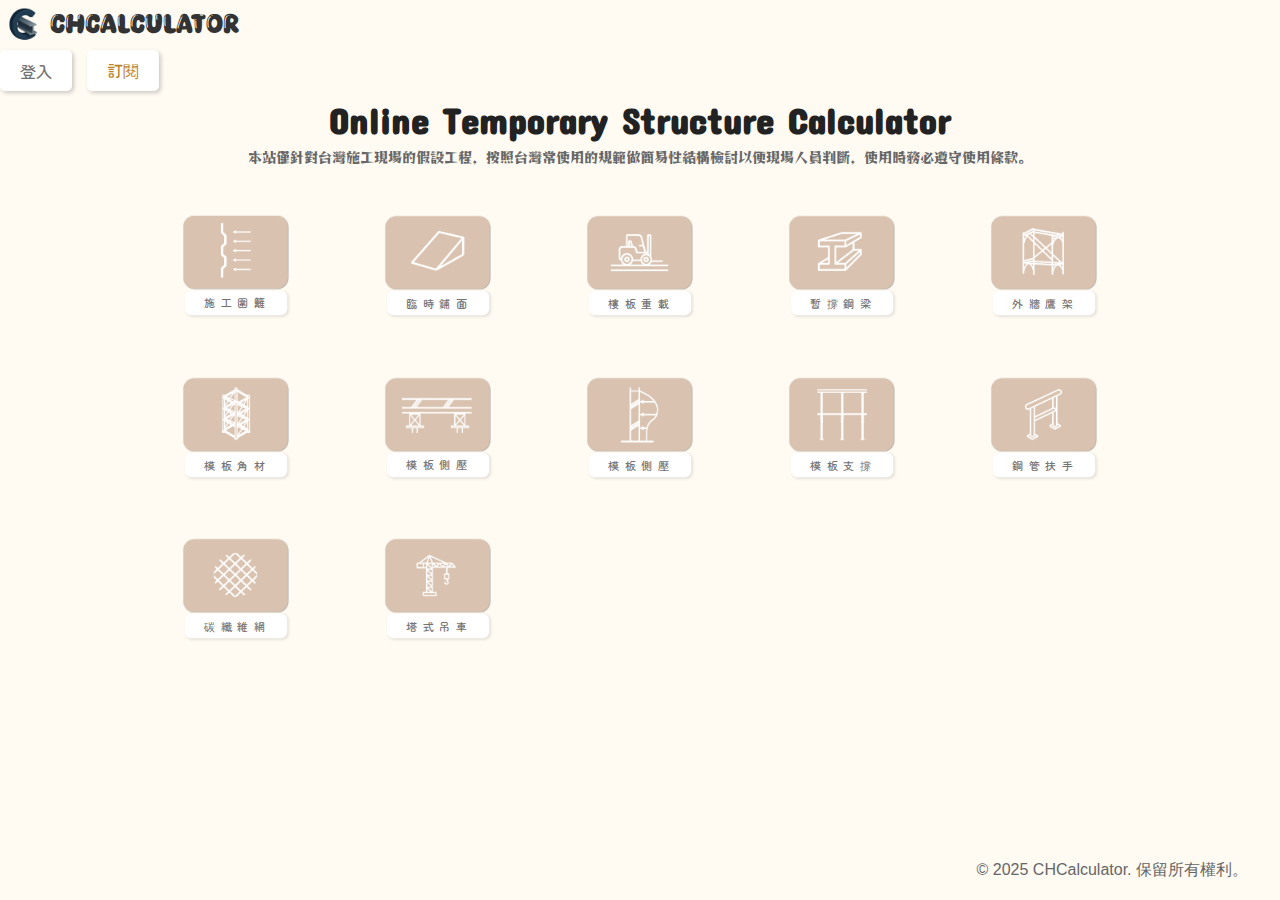
<file: index.html>
<!DOCTYPE html>
<html lang="zh-Hant">
<head>
    <meta charset="UTF-8">
    <meta name="viewport" content="width=device-width, initial-scale=1.0">
    <title>假設結構計算器 | CHCalculator</title>
    <link rel="stylesheet" href="styles.css">
</head>
<body>
    <header>
        <div class="logo">
            <img src="images/logo.png" alt="CHCalculator">
            <span>CHCalculator</span>
        </div>
        <div class="auth-buttons">
            <button class="login-btn">登入</button>
            <button class="subscribe-btn">訂閱</button>
        </div>
    </header>
    
    <main>
        <div class="calculator-container">
            <div class="calculator-header">
                <h1>Online Temporary Structure Calculator</h1>
                <p>本站僅針對台灣施工現場的假設工程，按照台灣常使用的規範做簡易性結構檢討以便現場人員判斷，使用時務必遵守使用條款。</p>
            </div>
            
            <div class="tools-grid">
                <!-- 第一行工具 -->
                <a href="tools/fence.html" class="tool-card">
                    <div class="tool-icon">
                        <img src="images/01_Fence.png" alt="施工圍籬">
                    </div>
                    <div class="tool-name">施工圍籬</div>
                </a>
                
                <a href="tools/temporary-surface.html" class="tool-card">
                    <div class="tool-icon">
                        <img src="images/02_Temporary Surface.png" alt="臨時鋪面">
                    </div>
                    <div class="tool-name">臨時鋪面</div>
                </a>
                
                <a href="tools/slab-capacity.html" class="tool-card">
                    <div class="tool-icon">
                        <img src="images/03_Slab Capacity.png" alt="樓板重載">
                    </div>
                    <div class="tool-name">樓板重載</div>
                </a>
                
                <a href="tools/temporary-beam.html" class="tool-card">
                    <div class="tool-icon">
                        <img src="images/04_Temporary Beam.png" alt="暫撐鋼梁">
                    </div>
                    <div class="tool-name">暫撐鋼梁</div>
                </a>
                
                <a href="tools/scaffolding.html" class="tool-card">
                    <div class="tool-icon">
                        <img src="images/05_Scaffolding.png" alt="外牆鷹架">
                    </div>
                    <div class="tool-name">外牆鷹架</div>
                </a>
                
                <!-- 第二行工具 -->
                <a href="tools/heavy-duty-scaffolding.html" class="tool-card">
                    <div class="tool-icon">
                        <img src="images/06_Heavy-duty Scaffolding.png" alt="模板角材">
                    </div>
                    <div class="tool-name">模板角材</div>
                </a>
                
                <a href="tools/framework.html" class="tool-card">
                    <div class="tool-icon">
                        <img src="images/07_Framework.png" alt="模板側壓">
                    </div>
                    <div class="tool-name">模板側壓</div>
                </a>
                
                <a href="tools/concrete-lateral-pressure.html" class="tool-card">
                    <div class="tool-icon">
                        <img src="images/08_Concrete Lateral Pressure.png" alt="模板側壓">
                    </div>
                    <div class="tool-name">模板側壓</div>
                </a>
                
                <a href="tools/slab-supports.html" class="tool-card">
                    <div class="tool-icon">
                        <img src="images/09_Slab Supports.png" alt="模板支撐">
                    </div>
                    <div class="tool-name">模板支撐</div>
                </a>
                
                <a href="tools/handrails.html" class="tool-card">
                    <div class="tool-icon">
                        <img src="images/10_Handrails.png" alt="鋼管扶手">
                    </div>
                    <div class="tool-name">鋼管扶手</div>
                </a>
                
                <!-- 第三行工具 -->
                <a href="tools/cfrp.html" class="tool-card">
                    <div class="tool-icon">
                        <img src="images/11_CFRP.png" alt="碳纖維網">
                    </div>
                    <div class="tool-name">碳纖維網</div>
                </a>
                
                <a href="tools/tower-crane.html" class="tool-card">
                    <div class="tool-icon">
                        <img src="images/12_Tower Crane.png" alt="塔式吊車">
                    </div>
                    <div class="tool-name">塔式吊車</div>
                </a>
            </div>
        </div>
    </main>
    
    <footer>
        <p>&copy; 2025 CHCalculator. 保留所有權利。</p>
    </footer>
    
    <script src="scripts.js"></script>
</body>
</html>
</file>
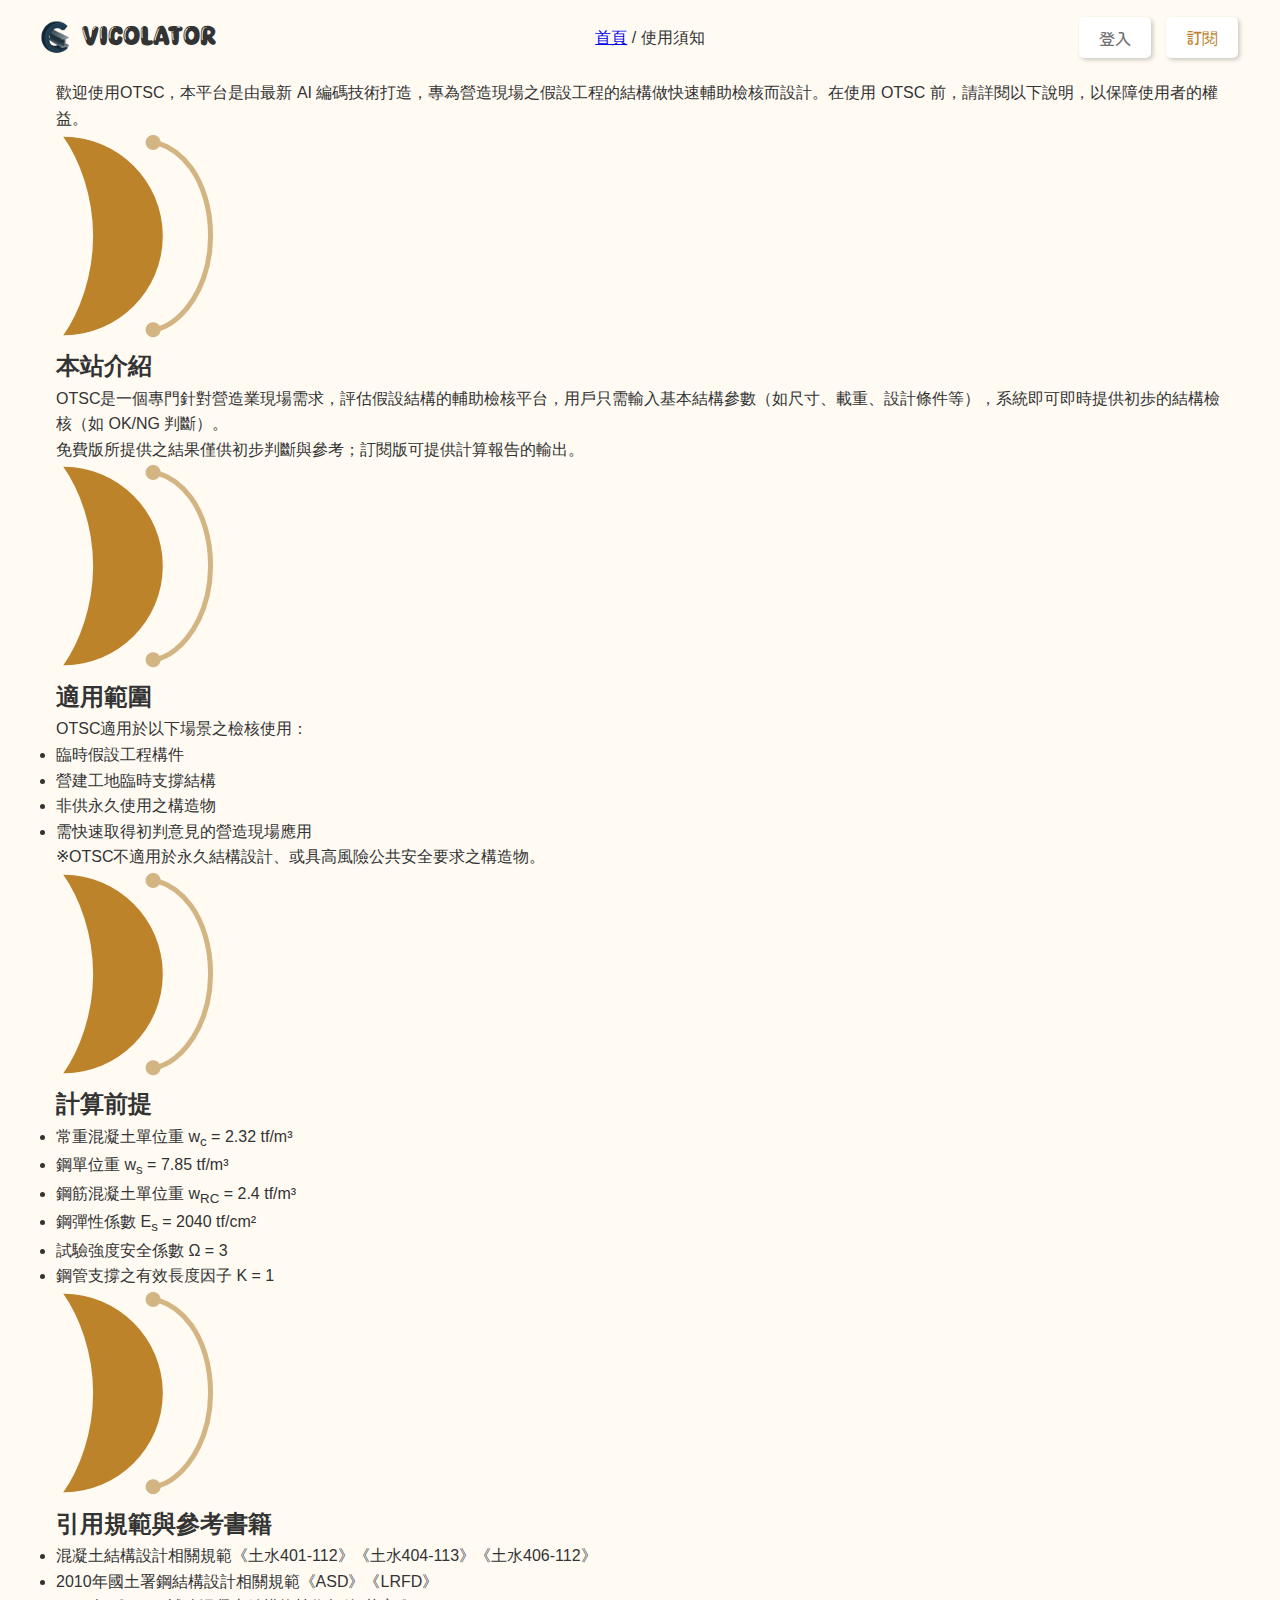
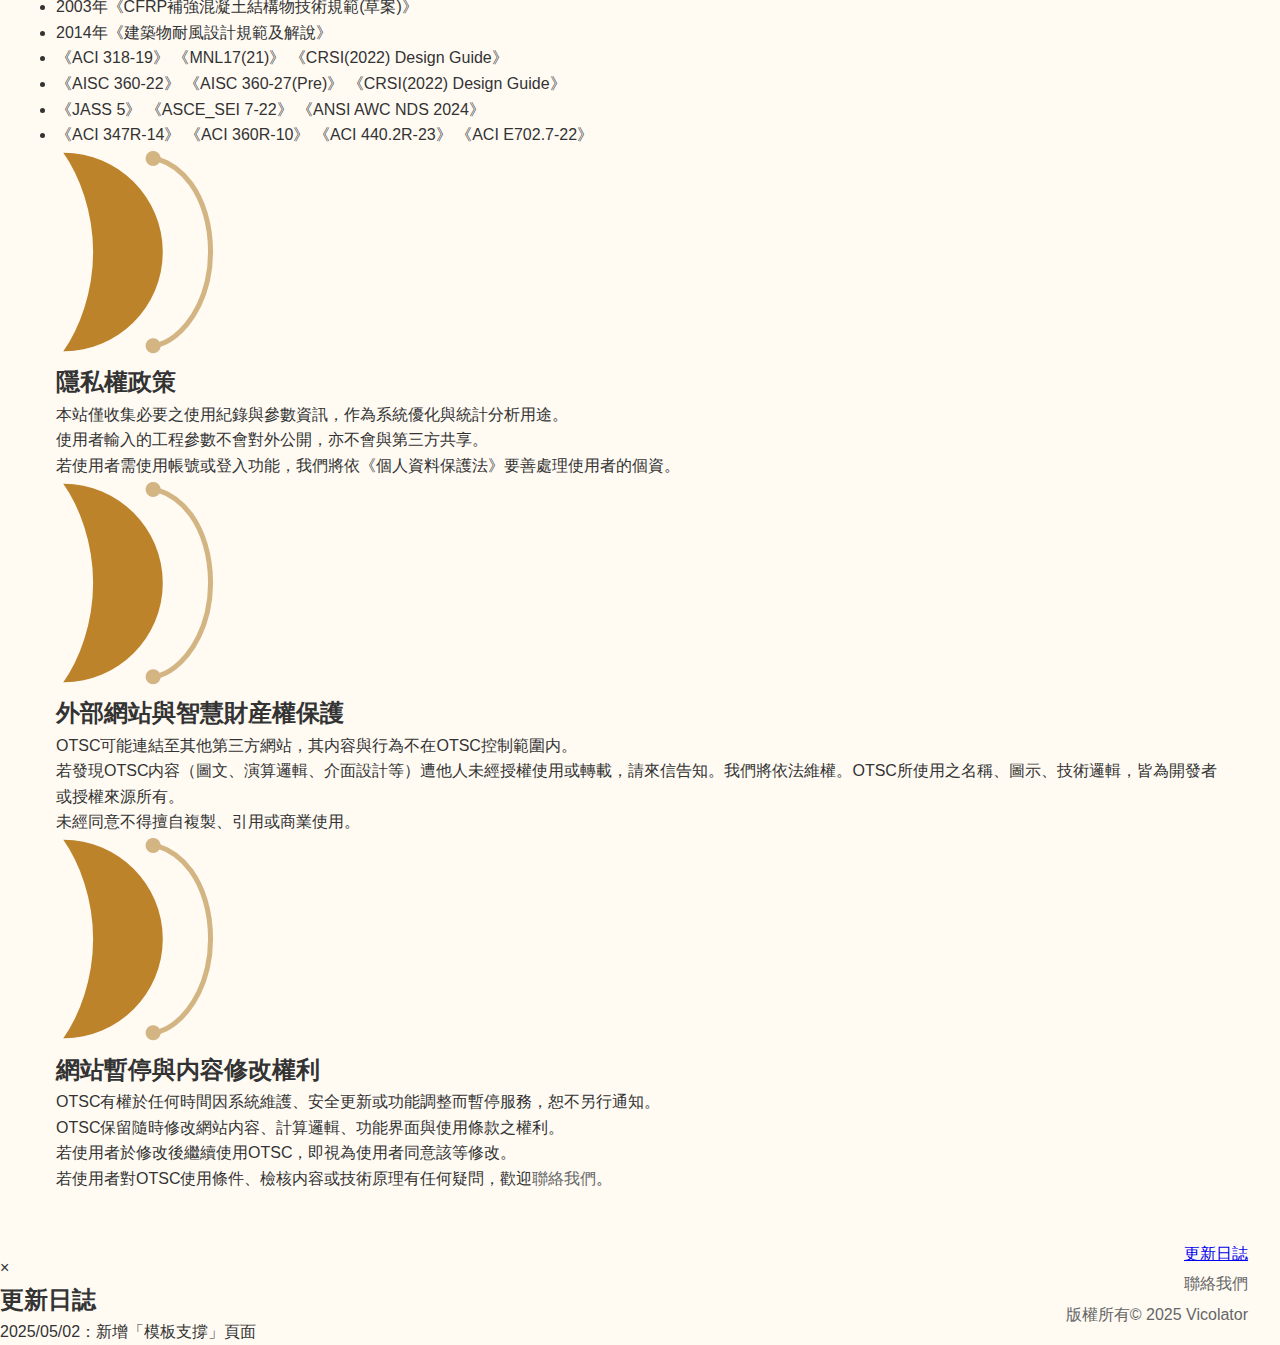
<file: terms.html>
<!DOCTYPE html>
<html lang="zh-Hant">
<head>
    <meta charset="UTF-8">
    <meta name="viewport" content="width=device-width, initial-scale=1.0">
    <title>使用須知 | Vicolator</title>
    <link rel="stylesheet" href="styles.css">
    <!-- 添加圖標 -->
    <link rel="icon" href="images/favicon.ico" type="image/x-icon">
</head>
<body>
    <header class="desktop-header">
        <a href="index.html" class="logo-link">
            <div class="logo">
                <img src="images/logo.png" alt="Vicolator">
                <span>Vicolator</span>
            </div>
        </a>
        <div class="nav-path">
    <span><a href="index.html" class="nav-link">首頁</a> / 使用須知</span>
</div>
        <div class="auth-buttons">
            <button class="login-btn">登入</button>
            <button class="subscribe-btn">訂閱</button>
        </div>
    </header>
    
    <!-- 移動版頂部導航 -->
    <header class="mobile-header">
        <a href="index.html" class="mobile-logo-link">
            <div class="mobile-logo">
                <img src="images/logo.png" alt="Vicolator">
                <span>Vicolator</span>
            </div>
        </a>
        <!-- 漢堡選單按鈕 -->
        <button class="menu-toggle" aria-label="顯示選單">
            <span class="bar"></span>
            <span class="bar"></span>
            <span class="bar"></span>
        </button>
        <!-- 移動版下拉選單 -->
        <div class="mobile-menu">
            <button class="login-btn">登入</button>
            <button class="subscribe-btn">訂閱</button>
        </div>
    </header>
    
    <main class="terms-container">
        <div class="terms-content">
            <div class="terms-header">
                <p class="welcome-text">歡迎使用OTSC，本平台是由最新 AI 編碼技術打造，專為營造現場之假設工程的結構做快速輔助檢核而設計。在使用 OTSC 前，請詳閱以下說明，以保障使用者的權益。</p>
            </div>
            
            <div class="terms-section">
                <div class="section-header">
                    <img src="images/00_Moon Icon.png" alt="月形圖示" class="moon-icon">
                    <h2>本站介紹</h2>
                </div>
                <div class="section-content">
                    <p>OTSC是一個專門針對營造業現場需求，評估假設結構的輔助檢核平台，用戶只需輸入基本結構參數（如尺寸、載重、設計條件等），系統即可即時提供初歩的結構檢核（如 OK/NG 判斷）。</p>
                    <p>免費版所提供之結果僅供初步判斷與參考；訂閱版可提供計算報告的輸出。</p>
                </div>
            </div>
            
            <div class="terms-section">
                <div class="section-header">
                    <img src="images/00_Moon Icon.png" alt="月形圖示" class="moon-icon">
                    <h2>適用範圍</h2>
                </div>
                <div class="section-content">
                    <p>OTSC適用於以下場景之檢核使用：</p>
                    <ul>
                        <li>臨時假設工程構件</li>
                        <li>營建工地臨時支撐結構</li>
                        <li>非供永久使用之構造物</li>
                        <li>需快速取得初判意見的營造現場應用</li>
                    </ul>
                    <p>※OTSC不適用於永久結構設計、或具高風險公共安全要求之構造物。</p>
                </div>
            </div>
            
            <div class="terms-section">
                <div class="section-header">
                    <img src="images/00_Moon Icon.png" alt="月形圖示" class="moon-icon">
                    <h2>計算前提</h2>
                </div>
                <div class="section-content">
                    <ul>
                        <li>常重混凝土單位重 w<sub>c</sub> = 2.32 tf/m³</li>
                        <li>鋼單位重 w<sub>s</sub> = 7.85 tf/m³</li>
                        <li>鋼筋混凝土單位重 w<sub>RC</sub> = 2.4 tf/m³</li>
                        <li>鋼彈性係數 E<sub>s</sub> = 2040 tf/cm²</li>
                        <li>試驗強度安全係數 Ω = 3</li>
                        <li>鋼管支撐之有效長度因子 K = 1</li>
                    </ul>
                </div>
            </div>
            
            <div class="terms-section">
                <div class="section-header">
                    <img src="images/00_Moon Icon.png" alt="月形圖示" class="moon-icon">
                    <h2>引用規範與參考書籍</h2>
                </div>
                <div class="section-content">
                    <ul>
                        <li>混凝土結構設計相關規範《土水401-112》《土水404-113》《土水406-112》</li>
                        <li>2010年國土署鋼結構設計相關規範《ASD》《LRFD》</li>
                        <li>2003年《CFRP補強混凝土結構物技術規範(草案)》</li>
                        <li>2014年《建築物耐風設計規範及解說》</li>
                        <li>《ACI 318-19》 《MNL17(21)》 《CRSI(2022) Design Guide》</li>
                        <li>《AISC 360-22》 《AISC 360-27(Pre)》 《CRSI(2022) Design Guide》</li>
                        <li>《JASS 5》 《ASCE_SEI 7-22》 《ANSI AWC NDS 2024》</li>
                        <li>《ACI 347R-14》 《ACI 360R-10》 《ACI 440.2R-23》 《ACI E702.7-22》</li>
                    </ul>
                </div>
            </div>
            
            <div class="terms-section">
                <div class="section-header">
                    <img src="images/00_Moon Icon.png" alt="月形圖示" class="moon-icon">
                    <h2>隱私權政策</h2>
                </div>
                <div class="section-content">
                    <p>本站僅收集必要之使用紀錄與參數資訊，作為系統優化與統計分析用途。</p>
                    <p>使用者輸入的工程參數不會對外公開，亦不會與第三方共享。</p>
                    <p>若使用者需使用帳號或登入功能，我們將依《個人資料保護法》要善處理使用者的個資。</p>
                </div>
            </div>
            
            <div class="terms-section">
                <div class="section-header">
                    <img src="images/00_Moon Icon.png" alt="月形圖示" class="moon-icon">
                    <h2>外部網站與智慧財産權保護</h2>
                </div>
                <div class="section-content">
                    <p>OTSC可能連結至其他第三方網站，其内容與行為不在OTSC控制範圍内。</p>
                    <p>若發現OTSC内容（圖文、演算邏輯、介面設計等）遭他人未經授權使用或轉載，請來信告知。我們將依法維權。OTSC所使用之名稱、圖示、技術邏輯，皆為開發者或授權來源所有。</p>
                    <p>未經同意不得擅自複製、引用或商業使用。</p>
                </div>
            </div>
            
            <div class="terms-section">
                <div class="section-header">
                    <img src="images/00_Moon Icon.png" alt="月形圖示" class="moon-icon">
                    <h2>網站暫停與内容修改權利</h2>
                </div>
                <div class="section-content">
                    <p>OTSC有權於任何時間因系統維護、安全更新或功能調整而暫停服務，恕不另行通知。</p>
                    <p>OTSC保留隨時修改網站内容、計算邏輯、功能界面與使用條款之權利。</p>
                    <p>若使用者於修改後繼續使用OTSC，即視為使用者同意該等修改。</p>
                </div>
            </div>
            
            <div class="terms-footer">
                <p>若使用者對OTSC使用條件、檢核内容或技術原理有任何疑問，歡迎<a href="mailto:cpeydnote@gmail.com" class="contact-us">聯絡我們</a>。</p>
            </div>
        </div>
    </main>
    
    <footer>
    <p><a href="#" class="changelog-link">更新日誌</a></p>
    <p><a href="mailto:cpeydnote@gmail.com" class="contact-us">聯絡我們</a></p>
    <p>版權所有© 2025 Vicolator</p>
</footer>
    <div id="changelog-popup" class="popup">
    <div class="popup-content">
        <span class="close-popup">&times;</span>
        <h2>更新日誌</h2>
        <p>2025/05/02：新增「模板支撐」頁面</p>
    </div>
</div>
    <!-- JavaScript -->
    <script src="scripts.js"></script>
</body>
</html>
</file>
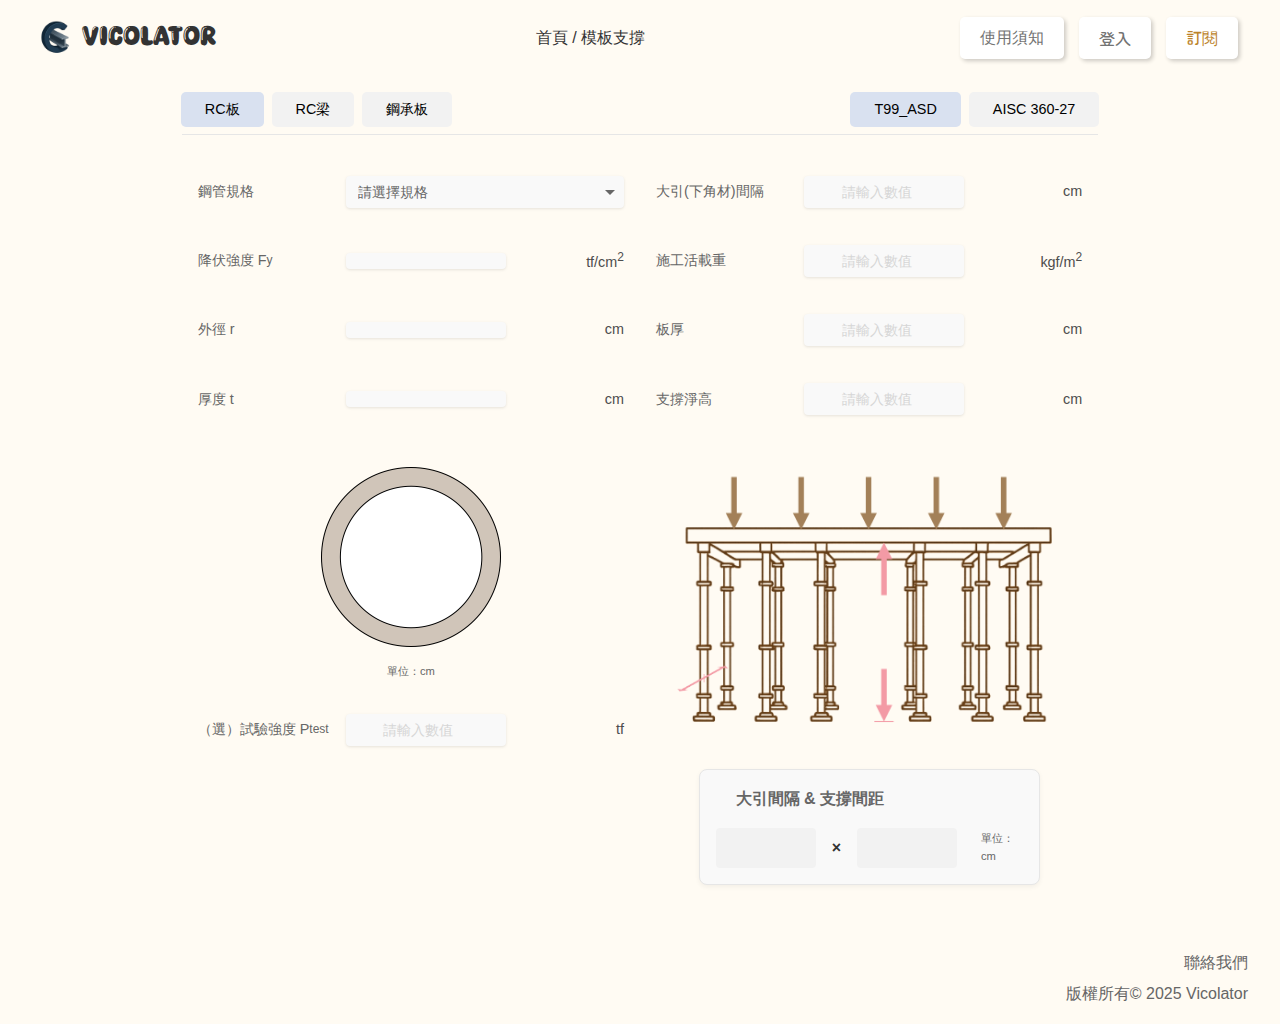
<file: tools/slab-supports/slab-supports.html>
<!DOCTYPE html>
<html lang="zh-Hant">
<head>
    <meta charset="UTF-8">
    <meta name="viewport" content="width=device-width, initial-scale=1.0">
    <title>模板支撐 | Vicolator</title>
    <link rel="stylesheet" href="../../styles.css">
    <link rel="stylesheet" href="slab-supports.css">
    <link rel="icon" href="../../images/favicon.ico" type="image/x-icon">
</head>
<body>
    <header class="desktop-header">
        <a href="../../index.html" class="logo-link">
            <div class="logo">
                <img src="../../images/logo.png" alt="Vicolator">
                <span>Vicolator</span>
            </div>
        </a>
        <div class="nav-path">
            <span>首頁 / 模板支撐</span>
        </div>
        <div class="auth-buttons">
            <a href="../../terms.html" class="terms-btn">使用須知</a>
            <button class="login-btn">登入</button>
            <button class="subscribe-btn">訂閱</button>
        </div>
    </header>
    
    <!-- 移動版頂部導航 -->
    <header class="mobile-header">
        <a href="../../index.html" class="mobile-logo-link">
            <div class="mobile-logo">
                <img src="../../images/logo.png" alt="Vicolator">
                <span>Vicolator</span>
            </div>
        </a>
        <!-- 漢堡選單按鈕 -->
        <button class="menu-toggle" aria-label="顯示選單">
            <span class="bar"></span>
            <span class="bar"></span>
            <span class="bar"></span>
        </button>
        <!-- 移動版下拉選單 -->
        <div class="mobile-menu">
            <a href="../../terms.html" class="terms-link">使用須知</a>
            <button class="login-btn">登入</button>
            <button class="subscribe-btn">訂閱</button>
        </div>
    </header>
    
    <main>
        <div class="calculator-container">
            <!-- 移動版選擇器新結構 -->
            <div class="mobile-dropdown-container">
                <div class="mobile-dropdown-wrapper">
                    <!-- 左側類型選擇 -->
                    <div class="mobile-type-section">
                        <div class="mobile-type-label">類型</div>
                        <select class="mobile-type-dropdown" id="mobile-type-dropdown">
                            <option value="rc-plate">RC板</option>
                            <option value="rc-beam">RC梁</option>
                            <option value="steel-plate">鋼承板</option>
                        </select>
                    </div>
                    
                    <!-- 右側規範選擇 -->
                    <div class="mobile-standard-section">
                        <div class="mobile-standard-label">規範</div>
                        <select class="mobile-standard-dropdown" id="mobile-standard-dropdown">
                            <option value="t99-asd">T99_ASD</option>
                            <option value="aisc">AISC 360-27</option>
                        </select>
                    </div>
                </div>
                
                <!-- 數據區域分隔線 -->
                <div class="data-section-divider"></div>
            </div>
            
            <!-- 桌面版按鈕列 -->
            <div class="tab-buttons">
                <div class="left-tab-buttons">
                    <button class="tab-btn active" id="rc-plate-btn">RC板</button>
                    <button class="tab-btn" id="rc-beam-btn">RC梁</button>
                    <button class="tab-btn" id="steel-plate-btn">鋼承板</button>
                </div>
                
                <div class="right-tab-buttons">
                    <button class="tab-btn active" id="t99-asd-btn">T99_ASD</button>
                    <button class="tab-btn" id="aisc-btn">AISC 360-27</button>
                </div>
            </div>
            
            <div class="calculator-content" id="rc-plate-content">
                <div class="content-layout">
                    <!-- 左側欄 -->
                    <div class="left-section">
                        <div class="input-group">
                            <label for="steel-pipe-spec">鋼管規格</label>
                            <div class="input-field-container">
                                <select id="steel-pipe-spec">
                                    <option value="A36">CNS 5644_A36</option>
                                    <option value="STK500">CNS 5644_STK500</option>
                                </select>
                            </div>
                        </div>
                        
                        <div class="input-group">
                            <label for="yield-strength">降伏強度 F<sub>y</sub></label>
                            <div class="input-field-container">
                                <div class="input-with-unit">
                                    <span class="value-display uniform-input" id="spec-a">2.5</span>
                                </div>
                                <span class="unit">tf/cm<sup>2</sup></span>
                            </div>
                        </div>
                        
                        <div class="input-group">
                            <label for="outer-radius">外徑 r</label>
                            <div class="input-field-container">
                                <div class="input-with-unit">
                                    <span class="value-display uniform-input" id="spec-b">4.86</span>
                                </div>
                                <span class="unit">cm</span>
                            </div>
                        </div>
                        
                        <div class="input-group">
                            <label for="thickness">厚度 t</label>
                            <div class="input-field-container">
                                <div class="input-with-unit">
                                    <span class="value-display uniform-input" id="spec-c">0.25</span>
                                </div>
                                <span class="unit">cm</span>
                            </div>
                        </div>
                        
                        <div class="tube-image-container">
                            <div class="tube-image">
                                <img src="../../images/G. Tube Image.png" alt="管斷面示意圖">
                                <div class="tube-dimension b-dimension"><span id="b-dimension-value">4.86</span></div>
                                <div class="tube-dimension c-dimension"><span id="c-dimension-value">0.25</span></div>
                                <div class="tube-dimension-label" id="material-label">A36</div>
                            </div>
                            <div class="unit-label-bottom">單位：cm</div>
                        </div>
                        
                        <div class="input-group">
                            <label for="test-strength">（選）試驗強度 P<sub>test</sub></label>
                            <div class="input-field-container">
                                <div class="input-with-unit">
                                    <input type="number" id="test-strength" class="uniform-input">
                                </div>
                                <span class="unit">tf</span>
                            </div>
                        </div>
                    </div>
                    
                    <!-- 右側欄 -->
                    <div class="right-section">
                        <!-- 檢核結果框 -->
                        <div class="result-section">
                            <span class="check-title">大引間隔 & 支撐間距</span>
                            <div class="check-formula">
                                <span class="formula-value" id="value-e">(E)</span>
                                <span class="formula-operator">×</span>
                                <span class="formula-value" id="value-f">(F)</span>
                                <span class="unit-label">單位：cm</span>
                            </div>
                        </div>
                        
                        <!-- 右側輸入欄 -->
                        <div class="input-group">
                            <label for="beam-interval">大引(下角材)間隔</label>
                            <div class="input-field-container">
                                <div class="input-with-unit">
                                    <input type="number" id="beam-interval" class="uniform-input">
                                </div>
                                <span class="unit">cm</span>
                            </div>
                        </div>
                        
                        <div class="input-group">
                            <label for="work-load">施工活載重</label>
                            <div class="input-field-container">
                                <div class="input-with-unit">
                                    <input type="number" id="work-load" class="uniform-input">
                                </div>
                                <span class="unit">kgf/m<sup>2</sup></span>
                            </div>
                        </div>
                        
                        <div class="input-group">
                            <label for="plate-thickness">板厚</label>
                            <div class="input-field-container">
                                <div class="input-with-unit">
                                    <input type="number" id="plate-thickness" class="uniform-input">
                                </div>
                                <span class="unit">cm</span>
                            </div>
                        </div>
                        
                        <div class="support-image-container">
                            <img src="../../images/G. Support.png" alt="支撐結構示意圖">
                        </div>
                        
                        <div class="input-group">
                            <label for="support-height">支撐淨高</label>
                            <div class="input-field-container">
                                <div class="input-with-unit">
                                    <input type="number" id="support-height" class="uniform-input">
                                </div>
                                <span class="unit">cm</span>
                            </div>
                        </div>
                    </div>
                </div>
            </div>
            
            <div class="calculator-content hidden" id="rc-beam-content">
                <div class="coming-soon">
                    <p>RC梁功能正在開發中，敬請期待！</p>
                </div>
            </div>
            
            <div class="calculator-content hidden" id="steel-plate-content">
                <div class="coming-soon">
                    <p>鋼承板功能正在開發中，敬請期待！</p>
                </div>
            </div>
        </div>
    </main>
    
    <footer>
        <p><a href="mailto:cpeydnote@gmail.com" class="contact-us">聯絡我們</a></p>
        <p>版權所有© 2025 Vicolator</p>
    </footer>
    
    <!-- 引入JavaScript文件 -->
    <script src="slab-supports.js"></script>
</body>
</html>
</file>
<file: styles.css>
/* 自定義字體 */
@font-face {
    font-family: 'LilitaOne';
    src: url('fonts/LilitaOne-Regular.ttf') format('truetype');
    font-weight: normal;
    font-style: normal;
    font-display: swap;
}
@font-face {
    font-family: 'ConcertOne';
    src: url('fonts/ConcertOne-Regular.ttf') format('truetype');
    font-weight: normal;
    font-style: normal;
    font-display: swap;
}
@font-face {
    font-family: 'ReggaeOne';
    src: url('fonts/ReggaeOne-Regular.ttf') format('truetype');
    font-weight: normal;
    font-style: normal;
    font-display: swap;
}
@font-face {
    font-family: 'ZenMaruGothic-Bold';
    src: url('fonts/ZenMaruGothic-Bold.ttf') format('truetype');
    font-weight: bold;
    font-style: normal;
    font-display: swap;
}
@font-face {
    font-family: 'ZenMaruGothic-Medium';
    src: url('fonts/ZenMaruGothic-Medium.ttf') format('truetype');
    font-weight: normal;
    font-style: normal;
    font-display: swap;
}
@font-face {
    font-family: 'Copyduck';
    src: url('fonts/Copyduck.ttf') format('truetype');
    font-weight: normal;
    font-style: normal;
    font-display: swap;
}
/* 基本重置 */
* {
    margin: 0;
    padding: 0;
    box-sizing: border-box;
}
body {
    font-family: 'Microsoft JhengHei', Arial, sans-serif;
    line-height: 1.6;
    color: #333;
    background-color: #FFFBF3;
    position: relative;
    min-height: 100vh; /* 確保頁面至少有視窗高度 */
}

/* 桌面版頁頭 */
.desktop-header {
    display: flex;
    justify-content: space-between;
    align-items: center;
    padding: 0.8rem 2rem;
    background-color: #FFFBF3;
    box-shadow: none;
    margin-bottom: 0.3rem;
}
.mobile-header {
    display: none; /* 默認隱藏移動版頁頭 */
}
.logo-link {
    text-decoration: none;
    color: inherit;
    display: flex;
}
.logo-link:hover {
    opacity: 0.9; /* 懸停時輕微變透明，提供視覺反饋 */
}
.logo {
    display: flex;
    align-items: center;
}
.logo img {
    height: 50px;
    width: auto;
    margin-right: 5px;
}
.logo span {
    font-family: 'Copyduck', sans-serif;
    font-size: 1.6rem;
    font-weight: normal;
    color: #333;
    position: relative;
    left: -5px;
}
.auth-buttons {
    display: flex;
    gap: 15px; /* 減少按鈕之間的間距 */
    margin-right: 10px;
}
.auth-buttons button {
    font-family: 'ZenMaruGothic-Medium', sans-serif;
    padding: 8px 20px; /* 減少寬度以適應新按鈕 */
    border-radius: 5px;
    font-size: 1rem;
    cursor: pointer;
    transition: all 0.3s ease;
    background-color: white;
    border: none;
    box-shadow: 2px 2px 4px rgba(0, 0, 0, 0.2);
}
.analysis-btn {
    color: #737373; /* 與登入按鈕相同的顏色 */
}
.login-btn {
    color: #737373;
}
.subscribe-btn {
    color: #BC832B;
}

/* 主要內容 */
main {
    max-width: 1200px;
    margin: 0 auto;
    padding: 0 1rem;
    padding-bottom: 4rem; /* 縮小底部padding */
}
.calculator-container {
    background-color: transparent;
    border-radius: 0;
    box-shadow: none;
    padding: 0.7rem; /* 縮小container的padding */
    border: none;
}
.calculator-header {
    text-align: center;
    margin-bottom: 0.7rem; /* 進一步縮小標題和工具網格之間的間距 */
    margin-top: -0.7rem; /* 縮小頂部偏移 */
}
.calculator-header h1 {
    font-family: 'ConcertOne', cursive;
    font-size: 2.3rem; /* 略微縮小標題 */
    margin-bottom: 0.01rem; /* 更加減少標題與說明之間的間距 */
    color: #222;
}
.calculator-header p {
    font-family: 'ReggaeOne', sans-serif;
    color: #666;
    max-width: 1200px;
    margin: -0.3rem auto 0; /* 調整負上邊距 */
    white-space: nowrap;
    overflow: hidden;
    text-overflow: ellipsis;
    font-size: 0.9rem; /* 略微縮小說明文字 */
}
@media (max-width: 1200px) {
    .calculator-header p {
        white-space: normal;
        font-size: 0.85rem;
    }
}

/* 工具格網 - 桌面版布局 */
.tools-grid {
    display: grid;
    grid-template-columns: repeat(5, 1fr);
    gap: 0.6rem; /* 大幅縮小水平間距 */
    margin-top: -0.3rem; /* 減少頂部邊距 */
    row-gap: -0.1rem; /* 極小的垂直間距 */
    max-width: 1000px; /* 限制最大寬度，使圖示更靠近 */
    margin-left: auto;
    margin-right: auto;
}
@media (max-width: 1200px) {
    .tools-grid {
        grid-template-columns: repeat(4, 1fr);
    }
}
@media (max-width: 992px) {
    .tools-grid {
        grid-template-columns: repeat(3, 1fr);
    }
}

.tool-card {
    background-color: transparent;
    border-radius: 0;
    padding: 0;
    text-align: center;
    text-decoration: none;
    color: #333;
    transition: transform 0.3s ease;
    display: flex;
    flex-direction: column;
    align-items: center;
    transform: scale(0.55); /* 進一步縮小圖示 */
    transform-origin: center; /* 以中心為基準點縮放 */
    margin-bottom: -1.8rem; /* 更大的負邊距使卡片更加緊湊 */
}
.tool-card:hover {
    transform: translateY(-5px) scale(0.55); /* 保持比例，同時有上浮效果 */
}
.tool-icon {
    width: auto; /* 改為auto，讓容器適應圖片大小 */
    height: auto;
    aspect-ratio: auto; /* 移除固定的長寬比 */
    display: inline-block; /* 改為行內塊元素 */
    margin-bottom: 0.15rem; /* 減少圖示和文字框之間的距離 */
    padding: 0;
    background-color: transparent;
    box-shadow: none;
    border: none;
}
.tool-icon img {
    display: block; /* 讓圖片以塊級元素顯示 */
    max-width: 100%; /* 圖片最大寬度 */
}
.tool-name {
    font-family: 'ZenMaruGothic-Medium', sans-serif; /* 更改為中等粗細字體 */
    font-size: 1.25rem; /* 維持增加後的文字大小 */
    font-weight: normal; /* 更改為正常粗細，因為已經使用中等粗細字體 */
    background-color: white;
    border-radius: 12px; /* 圓角半徑 */
    padding: 0.4rem 0.9rem; /* 縮小內部padding */
    letter-spacing: 0.5em; /* 增加字間距為半個字元 */
    padding-right: 0.5em; /* 補償增加的字間距 */
    width: 97%;
    box-shadow: 2px 2px 5px rgba(0, 0, 0, 0.1);
    color: #737373; /* 改為灰色文字 */
}

/* 頁尾 */
footer {
    position: absolute;
    bottom: 0;
    width: 100%;
    text-align: right; /* 靠右對齊 */
    padding: 0.8rem 2rem; /* 縮小頁尾padding */
    background-color: transparent;
    color: #666;
}
footer p {
    margin-bottom: 0.3rem; /* 縮小段落間距 */
}
.contact-us {
    color: #666;
    text-decoration: none;
    cursor: pointer;
}
.contact-us:hover {
    text-decoration: underline;
}

/* 漢堡選單按鈕 - 桌面版隱藏 */
.menu-toggle {
    display: none;
}

/* 移動版選單 - 默認隱藏 */
.mobile-menu {
    display: none;
}

/* 響應式設計 - 移動裝置專用樣式 */
@media (max-width: 767px) {
    /* 切換頁頭顯示 */
    .desktop-header {
        display: none; /* 隱藏桌面版頁頭 */
    }
    
    .mobile-header {
        display: flex;
        justify-content: space-between;
        align-items: center;
        padding: 0.8rem 1rem;
        background-color: #FFFBF3;
        position: relative;
        box-shadow: 0 2px 10px rgba(0,0,0,0.05);
    }
    
    .mobile-logo-link {
        text-decoration: none;
        color: inherit;
        display: flex;
    }
    
    .mobile-logo {
        display: flex;
        align-items: center;
    }
    
    .mobile-logo img {
        height: 35px;
        width: auto;
        margin-right: 5px;
    }
    
    .mobile-logo span {
        font-family: 'Copyduck', sans-serif;
        font-size: 1.3rem;
        font-weight: normal;
        color: #333;
    }
    
    /* 漢堡選單按鈕 - 調整大小 */
    .menu-toggle {
        display: flex;
        flex-direction: column;
        justify-content: space-between;
        width: 24px; /* 縮小寬度 */
        height: 18px; /* 縮小高度 */
        background: transparent;
        border: none;
        cursor: pointer;
        padding: 0;
        z-index: 10;
        position: relative;
    }
    
    .menu-toggle .bar {
        height: 2px; /* 縮小每條槓的高度 */
        width: 100%;
        background-color: #333;
        border-radius: 10px;
        transition: all 0.3s ease-in-out;
    }
    
    /* 修改轉換為 ✕ 時的樣式 */
    .menu-toggle.active .bar:nth-child(1) {
        transform: translateY(8px) rotate(45deg); /* 調整位移距離 */
    }
    
    .menu-toggle.active .bar:nth-child(2) {
        opacity: 0;
    }
    
    .menu-toggle.active .bar:nth-child(3) {
        transform: translateY(-8px) rotate(-45deg); /* 調整位移距離 */
    }
    
    /* 移動版下拉選單 */
    .mobile-menu {
        display: none;
        position: absolute;
        top: 100%;
        right: 0;
        width: 200px;
        background-color: white;
        border-radius: 8px;
        box-shadow: 0 4px 15px rgba(0,0,0,0.1);
        padding: 0.8rem;
        z-index: 20;
    }
    
    .mobile-menu.show {
        display: flex;
        flex-direction: column;
        gap: 10px;
    }
    
    .mobile-menu button {
        width: 100%;
        text-align: center;
        padding: 8px 15px;
        border-radius: 5px;
        font-family: 'ZenMaruGothic-Medium', sans-serif;
        font-size: 1rem;
        border: none;
        cursor: pointer;
        background-color: #f5f5f5;
        transition: all 0.2s ease;
    }
    
    .mobile-menu button:hover {
        background-color: #ebebeb;
    }
    
    /* 標題調整 - 縮小英文標題間距 */
    .calculator-header {
        margin-top: 0.5rem;
        margin-bottom: 1.5rem;
    }
    
    .calculator-header h1 {
        font-size: 1.8rem;
        line-height: 1.1; /* 縮小行間距 */
    }
    
    .calculator-header p {
        font-size: 0.85rem;
        white-space: normal;
        display: -webkit-box;
        -webkit-line-clamp: 2;
        -webkit-box-orient: vertical;
        overflow: hidden;
        line-height: 1.3; /* 縮小行間距 */
        padding: 0 0.5rem;
        margin-top: 0.1rem; /* 減少與標題的間距 */
    }
    
    /* 工具格網 - 移動版布局 */
    .tools-grid {
        grid-template-columns: repeat(3, 1fr);
        gap: 0.8rem;
        row-gap: 0.5rem;
        max-width: 100%;
        padding: 0 0.5rem;
    }
    
    .tool-card {
        transform: none;
        margin-bottom: 0;
        background-color: transparent;
    }
    
    .tool-card:hover {
        transform: translateY(-3px);
    }
    
    .tool-icon {
        margin-bottom: 0.3rem;
    }
    
    /* 修改：使用特殊圖示，移除背景 */
    .tool-icon img {
        width: 80px;
        height: 80px;
        border-radius: 0; /* 移除圓角 */
        background-color: transparent; /* 背景透明 */
        padding: 0; /* 移除內邊距 */
        object-fit: contain;
    }
    
    /* 修改：調整文字框樣式 - 寬度更窄 */
    .tool-name {
        font-size: 0.9rem;
        letter-spacing: 0;
        padding: 0.3rem;
        width: auto; /* 取消固定寬度 */
        min-width: 0; /* 允許寬度收縮 */
        display: inline-flex; /* 使寬度適應內容 */
        align-items: center; /* 垂直居中 */
        justify-content: center; /* 水平居中 */
        margin: 0 auto; /* 水平居中 */
        border-radius: 8px;
        white-space: nowrap; /* 防止文字換行 */
        height: auto; /* 自適應高度 */
        min-height: 32px; /* 確保最小高度 */
        max-width: 70%; /* 限制最大寬度 */
        padding-left: 0.8em; /* 左側較大內邊距 */
        padding-right: 0.8em; /* 右側較大內邊距 */
    }
    
    /* 為第一行工具的圖示指定特殊圖片 - 使用帶星號的圖片 */
    .tools-grid > a:nth-child(1) .tool-icon img {
        content: url('images/01*_Fence.png');
    }
    
    .tools-grid > a:nth-child(2) .tool-icon img {
        content: url('images/02*_Temporary Surface.png');
    }
    
    .tools-grid > a:nth-child(3) .tool-icon img {
        content: url('images/03*_Slab Capacity.png');
    }
    
    .tools-grid > a:nth-child(4) .tool-icon img {
        content: url('images/04*_Temporary Beam.png');
    }
    
    .tools-grid > a:nth-child(5) .tool-icon img {
        content: url('images/05*_Scaffolding.png');
    }
    
    .tools-grid > a:nth-child(6) .tool-icon img {
        content: url('images/07*_Framework.png');
    }
    
    .tools-grid > a:nth-child(7) .tool-icon img {
        content: url('images/08*_Concrete Lateral Pressure.png');
    }
    
    .tools-grid > a:nth-child(8) .tool-icon img {
        content: url('images/09*_Slab Supports.png');
    }
    
    .tools-grid > a:nth-child(9) .tool-icon img {
        content: url('images/10*_Handrails.png');
    }
    
    .tools-grid > a:nth-child(10) .tool-icon img {
        content: url('images/11*_CFRP.png');
    }
    
    .tools-grid > a:nth-child(11) .tool-icon img {
        content: url('images/06*_Heavy-duty Scaffolding.png');
    }
    
    .tools-grid > a:nth-child(12) .tool-icon img {
        content: url('images/12*_Tower Crane.png');
    }
    
    .tools-grid > a:nth-child(13) .tool-icon img {
        content: url('images/13*_Post-installed rebar.png');
    }
    
    /* 頁尾調整 */
    footer {
        position: relative;
        margin-top: 2rem;
        text-align: center;
        padding: 1rem;
    }
}

/* 小型手機調整 - 進一步縮小漢堡選單 */
@media (max-width: 480px) {
    .tools-grid {
        grid-template-columns: repeat(2, 1fr);
        gap: 0.8rem;
    }
    
    .tool-icon img {
        width: 70px;
        height: 70px;
    }
    
    .tool-name {
        font-size: 0.85rem;
        max-width: 80%; /* 小螢幕上稍寬一點 */
        min-height: 30px;
    }
    
    /* 小螢幕上進一步縮小漢堡選單 */
    .menu-toggle {
        width: 22px;
        height: 16px;
    }
    
    .menu-toggle .bar {
        height: 2px;
    }
    
    .menu-toggle.active .bar:nth-child(1) {
        transform: translateY(7px) rotate(45deg);
    }
    
    .menu-toggle.active .bar:nth-child(3) {
        transform: translateY(-7px) rotate(-45deg);
    }
}

/* 橫向螢幕 (Landscape) 模式的優化 */
@media (max-height: 500px) and (orientation: landscape) {
    .calculator-header h1 {
        font-size: 1.5rem;
        line-height: 1; /* 進一步縮小行間距 */
    }
    
    .calculator-header p {
        font-size: 0.7rem;
        -webkit-line-clamp: 1;
        line-height: 1.2;
    }
    
    .tools-grid {
        grid-template-columns: repeat(4, 1fr);
        gap: 0.5rem;
    }
    
    .tool-icon img {
        width: 60px;
        height: 60px;
    }
    
    .tool-name {
        font-size: 0.8rem;
        max-width: 70%; /* 更窄的文字框 */
        min-height: 28px;
    }
    
    footer {
        margin-top: 1rem;
        padding: 0.5rem;
    }
}
</file>
<file: tools/slab-supports/slab-supports.css>
/* 模板支撐頁面專用樣式 */

/* 標籤按鈕樣式 */
.tab-buttons {
    display: flex;
    justify-content: space-between;
    margin-bottom: 2rem;
    padding-bottom: 0.5rem;
    max-width: 80%;
    margin-left: auto;
    margin-right: auto;
    position: relative;
}

.tab-buttons:after {
    content: '';
    position: absolute;
    bottom: 0;
    left: 0; /* 修改：延長分隔線長度，從左側對齊按鈕 */
    right: 0; /* 修改：延長分隔線長度，從右側對齊按鈕 */
    height: 1px;
    background-color: #E6E6E6;
}

.left-tab-buttons {
    display: flex;
    margin-left: -1px; /* 修改：左側按鈕往左移動15px (從8px改為-7px) */
}

.tab-btn {
    padding: 0.5rem 1.5rem;
    border: none;
    background-color: #F2F2F2;
    border-radius: 5px;
    cursor: pointer;
    font-size: 0.9rem;
    margin-right: 0.5rem;
    font-family: 'irohamaru-Regular', sans-serif;
    transition: background-color 0.2s, transform 0.1s;
}

.tab-btn.active {
    background-color: #D9E1F0; /* 修改：更深的背景顏色 */
    font-weight: normal; /* 修改：移除粗體 */
}

.tab-btn:active {
    transform: translateY(2px);
    background-color: #D9D9D9;
}

.right-tab-buttons {
    display: flex;
    margin-right: -1px; /* 修改：右側按鈕往右移動15px (從8px改為-7px) */
}

.right-tab-buttons .tab-btn {
    margin-left: 0.5rem;
    margin-right: 0;
}

/* 使用須知按鈕樣式 */
.terms-btn {
    font-family: 'irohamaru-Regular', sans-serif;
    padding: 8px 20px;
    border-radius: 5px;
    font-size: 1rem;
    cursor: pointer;
    transition: all 0.3s ease;
    background-color: white;
    border: none;
    box-shadow: 2px 2px 4px rgba(0, 0, 0, 0.2);
    color: #737373;
    text-decoration: none;
    display: inline-block;
}

.terms-btn:hover {
    opacity: 0.9;
}

/* 計算器內容區域 */
/* 1. 添加左右邊距，讓內容不會完全貼著邊緣 */
.calculator-content {
    padding-left: 16px;
    padding-right: 16px;
    max-width: 80%; /* 新增：限制內容區域的最大寬度 */
    margin-left: auto; /* 新增：水平置中 */
    margin-right: auto; /* 新增：水平置中 */
}

.calculator-content.hidden {
    display: none;
}

/* 移動版下拉選單重新設計 */
.mobile-dropdown-container {
    display: none; /* 在桌面版隱藏 */
}

/* 移動版標題區塊樣式 */
.mobile-header-section {
    margin-bottom: 0.5rem;
}

/* 類型選擇區域 */
.mobile-type-section {
    padding: 1rem;
    border-bottom: 1px solid #e6e6e6;
}

.mobile-type-label {
    font-size: 1rem;
    font-weight: bold;
    margin-bottom: 0.5rem;
    color: #333;
}

.mobile-type-dropdown {
    width: 100%;
    padding: 0.75rem;
    border: 1px solid #d9d9d9;
    border-radius: 4px;
    background-color: #f9f9f9;
    font-size: 1rem;
    color: #666; /* 修改：顏色從藍色改為灰色 */
    font-weight: normal;
}

/* 規範選擇區域 */
.mobile-standard-section {
    padding: 1rem;
    border-bottom: 1px solid #e6e6e6;
}

.mobile-standard-label {
    font-size: 1rem;
    font-weight: bold;
    margin-bottom: 0.5rem;
    color: #333;
}

.mobile-standard-dropdown {
    width: 100%;
    padding: 0.75rem;
    border: 1px solid #d9d9d9;
    border-radius: 4px;
    background-color: #f9f9f9;
    font-size: 1rem;
    color: #666; /* 修改：顏色從藍色改為灰色 */
    font-weight: normal;
}

/* 數據區域分隔線 - 修改：細化分隔線並向下移動1px */
.data-section-divider {
    height: 1px;
    background-color: #E6E6E6;
    margin-bottom: 1.5rem;
    margin-top: 1px;
}

/* 輸入欄位布局 - 確保左右兩欄對齊 */
.content-layout {
    display: flex;
    gap: 2rem;
    margin-bottom: 2rem;
    margin-top: 1px;
    align-items: flex-start; /* 確保左右兩欄從頂部對齊 */
}

.left-section {
    flex: 1;
    display: flex;
    flex-direction: column;
}

.right-section {
    flex: 1;
    display: flex;
    flex-direction: column;
}

/* 確保左右欄位的輸入組每個高度一致 */
.left-section .input-group,
.right-section .input-group {
    min-height: 50px; /* 統一每個輸入組的最小高度 */
    margin-bottom: 1.2rem;
    display: flex;
    align-items: center;
    position: relative; /* 添加相對定位 */
}

/* 輸入欄位和結果區布局 */
.input-columns {
    display: flex;
    gap: 2rem;
}

.left-column, .right-column {
    flex: 1;
}

/* 輸入組件樣式 */
.input-group {
    margin-bottom: 1.2rem;
    display: flex;
    align-items: center;
}

.input-group label {
    width: 140px;
    margin-right: 0.5rem;
    font-size: 0.9rem;
    color: #666;
    display: flex;
    align-items: center;
    height: 40px; /* 固定高度 */
}

.input-field-container {
    display: flex;
    flex: 1;
    align-items: center;
    height: 40px; /* 固定高度 */
}

.input-with-unit {
    display: flex;
    align-items: center;
    border: none;
    padding: 0.5rem 0;
    background-color: transparent;
    width: 100%;
}

.unit {
    color: #4D4D4D;
    font-size: 0.9rem;
    margin-left: 0.5rem;
    white-space: nowrap;
}

.value-display {
    color: #333;
    font-size: 0.9rem;
}

/* 統一文字框長度 */
.uniform-input {
    width: 100px !important;
    text-align: center;
}
/* 統一所有輸入框樣式 - 包括右側欄位和試驗強度 */
.left-section .uniform-input,
.right-section .uniform-input,
.left-section input[type="text"],
.right-section input[type="text"],
.left-section input[type="number"],
.right-section input[type="number"],
#test-strength,
#beam-interval,
#work-load,
#plate-thickness,
#support-height {
    width: 160px !important;
    text-align: center;
    background-color: #f9f9f9;
    border: none;
    border-radius: 4px;
    padding: 8px 12px;
    box-shadow: 0 1px 3px rgba(0, 0, 0, 0.1);
    margin: 2px 0;
    font-size: 0.9rem;
}

select {
    flex: 1;
    padding: 0.5rem;
    border: none;
    border-radius: 4px;
    background-color: #F9F9F9;
    font-size: 0.9rem;
    outline: none;
    box-shadow: 0 1px 3px rgba(0, 0, 0, 0.1);
}

/* 結果區域 - 修改：從右上方移到中間下方 */
.result-section {
    border: 1px solid #E6E6E6;
    border-radius: 8px;
    padding: 1rem;
    margin-bottom: 2rem;
    background-color: #F9F9F9;
    box-shadow: 0 2px 5px rgba(0, 0, 0, 0.05);
    /* 移除了原來的位置指定 */
    width: 80%;
    margin-left: auto;
    margin-right: auto;
    clear: both;
    order: 3; /* 使用 order 確保結果區域在支撐淨高之後 */
}

.check-title {
    display: block;
    font-size: 1rem;
    margin-bottom: 1rem;
    font-weight: bold;
    color: #666;
    text-align: left;
    padding-left: 20px; /* 標題稍微偏左 */
}

.check-formula {
    display: flex;
    align-items: center;
    justify-content: center; /* 公式置中 */
    gap: 1rem;
    font-size: 1rem;
}

.formula-value {
    padding: 0.5rem 1rem;
    background-color: #F2F2F2;
    border-radius: 4px;
    min-width: 100px; /* 與輸入框寬度保持一致 */
    width: 100px !important; /* 強制設定寬度 */
    text-align: center; /* 改為右對齊，與輸入框保持一致 */
    font-size: 0.9rem; /* 與輸入框字體大小一致 */
    min-height: 40px; /* 新增：確保最小高度與輸入框一致 */
    display: flex; /* 新增：使用 flex 布局 */
    align-items: center; /* 新增：垂直居中 */
    justify-content: center; /* 新增：對齊內容 */
    box-sizing: border-box; /* 新增：確保 padding 不會增加元素總高度 */
}

.formula-operator {
    font-weight: bold;
}

.unit-label {
    font-size: 0.7rem;
    color: #666;
    margin-left: 0.5rem; /* 單位靠近數值 */
}

/* 管斷面示意圖 */
.tube-image-container {
    margin: 1.5rem 0;
    text-align: center; /* 確保圖片居中 */
}

.tube-image {
    position: relative;
    display: inline-block;
}

.tube-image img {
    width: 180px;
    height: auto;
}

/* 恢復到原始設定 */
.tube-dimension {
    position: absolute;
    color: #B89B76;
    font-size: 0.8rem;
}

/* 恢復外徑位置 */
.b-dimension {
    top: 35%;
    left: 64%;
    transform: translate(-50%, -50%);
}

/* 恢復管厚位置 */
.c-dimension {
    left: -5%;
    top: 35%;
}

/* 恢復材料標籤位置 */
.tube-dimension-label {
    position: absolute;
    right: 15%;
    top: 15%;
    color: #333;
    font-size: 0.8rem;
}

.unit-label-bottom {
    font-size: 0.7rem;
    color: #666;
    text-align: center;
    margin-top: 0.5rem;
}

/* 支撐結構示意圖 */
.support-image-container {
    margin: 1rem 0;
    text-align: center;
    order: 1; /* 使用 order 重新排序 */
}

.support-image-container img {
    max-width: 100%;
    height: auto;
}

/* 新增：支撐示意圖樣式 */
.support-image {
    position: relative;
    display: inline-block;
}

/* 支撐結構示意圖上的數值標示 */
.work-load-display, .support-height-display, .beam-interval-display {
    position: absolute;
    color: #B89B76; /* 咖啡色，與圖片相符 */
    font-weight: bold;
    font-size: 0.9rem;
}

.work-load-display {
    top: -3%;
    left: 50%;
    transform: translateX(-50%);
}

.plate-thickness-display {
    position: absolute;
    top: 25%;
    right: auto; /* 移除右側定位 */
    left: 3%; /* 添加左側定位 */
    color: #B89B76;
    font-weight: bold;
    font-size: 0.9rem;
    text-align: left; /* 確保文字靠左對齊 */
    white-space: nowrap; /* 防止文字換行 */
}

.support-height-display {
    top: 55%;
    left: 50%;
    transform: translateX(-50%);
}

.beam-interval-display {
    position: absolute;
    bottom: 20%;
    left: auto; /* 取消左側定位 */
    right: 99%; /* 保留原本的右側定位 */
    text-align: right; /* 確保文字靠右對齊 */
    white-space: nowrap; /* 防止文字換行 */
    color: #B89B76;
    font-weight: bold;
    font-size: 0.9rem;
    min-width: 50px; /* 給予最小寬度 */
}

.support-unit-label {
    position: static; /* 改為靜態定位 */
    font-size: 0.7rem;
    color: #666;
    text-align: center;
    margin-top: 0.5rem; /* 添加上邊距 */
}

/* 即將推出的頁面提示 */
.coming-soon {
    text-align: center;
    padding: 3rem 1rem;
    color: #666;
    font-size: 1.2rem;
}

/* 移動版選單樣式 - 修改為與首頁一致 */
.mobile-menu {
    display: none;
    position: absolute;
    top: 100%;
    right: 0;
    width: 200px;
    background-color: white;
    border-radius: 8px;
    box-shadow: 0 4px 15px rgba(0,0,0,0.1);
    padding: 0.8rem;
    z-index: 20;
}

.mobile-menu.show {
    display: flex;
    flex-direction: column;
    gap: 10px; /* 使用與首頁相同的間距方式 */
}

.mobile-menu button, .mobile-menu a {
    width: 100%;
    text-align: center;
    padding: 8px 15px;
    border-radius: 5px;
    font-family: 'irohamaru-Regular', sans-serif;
    font-size: 1rem;
    border: none;
    cursor: pointer;
    background-color: #f5f5f5;
    transition: all 0.2s ease;
    color: #333; /* 基本顏色 */
    text-decoration: none;
    /* 移除 margin-bottom */
}

/* 添加訂閱按鈕特定樣式 */
.mobile-menu .subscribe-btn {
    color: #BC832B; /* 與首頁一致的金色 */
}

.mobile-menu button:hover, .mobile-menu a:hover {
    background-color: #ebebeb;
}

/* 漢堡選單按鈕樣式 - 更新為與首頁一致 */
.menu-toggle {
    display: none;
    flex-direction: column;
    justify-content: space-between;
    width: 24px;
    height: 18px;
    background: transparent;
    border: none;
    cursor: pointer;
    padding: 0;
    z-index: 10;
    position: relative;
}

.menu-toggle .bar {
    height: 2px;
    width: 100%;
    background-color: #333;
    border-radius: 10px;
    transition: all 0.3s ease-in-out;
}

/* 修改轉換為 ✕ 時的樣式 */
.menu-toggle.active .bar:nth-child(1) {
    transform: translateY(8px) rotate(45deg);
}

.menu-toggle.active .bar:nth-child(2) {
    opacity: 0;
}

.menu-toggle.active .bar:nth-child(3) {
    transform: translateY(-8px) rotate(-45deg);
}

/* 統一輸入框樣式並添加陰影 */
.uniform-input, input[type="number"], select, .mobile-type-dropdown, .mobile-standard-dropdown {
    background-color: #f9f9f9;
    border: none;
    border-radius: 4px;
    padding: 8px 12px;
    box-shadow: 0 1px 3px rgba(0, 0, 0, 0.1);
    margin: 2px 0;
}

.uniform-input, input[type="number"] {
    width: 100px !important;
    text-align: center;
}

/* 下拉選單樣式統一 */
select, .mobile-type-dropdown, .mobile-standard-dropdown {
    color: #666;
    font-weight: normal;
    -webkit-appearance: none;
    -moz-appearance: none;
    appearance: none;
    background-image: url("data:image/svg+xml;charset=utf-8,%3Csvg xmlns='http://www.w3.org/2000/svg' width='12' height='12' fill='%23666' viewBox='0 0 12 12'%3E%3Cpath d='M6 9L1 4h10z'/%3E%3C/svg%3E");
    background-repeat: no-repeat;
    background-position: right 8px center;
}

/* 平板版特別調整 - 針對 iPad */
@media (min-width: 769px) and (max-width: 992px) {
    /* 讓內容置中顯示 */
    .calculator-content {
        max-width: 90%;
        margin-left: auto;
        margin-right: auto;
    }
    
    /* 調整單位對齊 */
    .unit {
        text-align: right;
        min-width: 50px; /* 固定最小寬度 */
        display: inline-block;
    }
    
    /* 使內容區域置中 */
    .content-layout {
        width: 90%;
        margin-left: auto;
        margin-right: auto;
    }
}

/* 保持響應式設計部分不變 */
@media (max-width: 992px) {
    .content-layout {
        flex-direction: column;
    }
    
    .tab-buttons {
        display: none;
    }
    
    .mobile-dropdown-container {
        display: block;
    }
    
    .mobile-dropdown-wrapper {
        display: flex;
        justify-content: space-between;
    }
    
    .mobile-type-section {
        flex: 1;
        margin-right: 0.5rem;
    }
    
    .mobile-standard-section {
        flex: 1;
        margin-left: 0.5rem;
    }
    
    /* 顯示漢堡選單按鈕 */
    .menu-toggle {
        display: flex;
    }
    
    /* 在響應式設計下，重置 order 屬性 */
    .result-section, .support-image-container {
        order: unset;
    }
}

@media (max-width: 768px) {
    .calculator-content {
        max-width: 100%; /* 讓計算器內容區域在手機上全寬顯示 */
        padding-left: 15px;
        padding-right: 15px;
        margin-left: auto;
        margin-right: auto;
    }
    
    .content-layout {
        gap: 1rem; /* 減少內容間隔 */
        width: 100%;
        margin-left: auto;
        margin-right: auto;
    }
    
    .input-columns {
        flex-direction: column;
    }
    
    .input-group {
        flex-direction: row; /* 保持水平排列 */
        align-items: center;
        margin-bottom: 0.8rem;
    }
    
    .input-group label {
        width: 45%; /* 恢復原來的標籤寬度 */
        margin-bottom: 0;
        font-size: 0.9rem;
    }
    
    /* 調整單位對齊 - 確保所有單位右對齊並有一致的位置 */
    .unit {
        font-size: 0.8rem;
        text-align: right;
        min-width: 50px; /* 增加最小寬度，確保所有單位對齊 */
        display: inline-block;
        position: absolute; /* 使用絕對定位 */
        right: 0; /* 靠右對齊 */
    }
    
    /* 調整輸入框容器以適應絕對定位的單位 */
    .input-field-container {
        width: 55%;
        display: flex;
        justify-content: flex-end;
        padding-right: 50px; /* 為單位預留空間 */
        position: relative; /* 作為單位的定位上下文 */
    }
    
    /* 輸入框本身靠右但縮短寬度 */
    .uniform-input, 
    input[type="number"],
    input[type="text"],
    #test-strength,
    #beam-interval,
    #work-load,
    #plate-thickness,
    #support-height {
        width: 100px !important; /* 縮短寬度 */
        margin-right: 2px; /* 減少輸入框和單位間距 */
        padding: 6px 8px;
    }
    
    /* 解決試驗強度文字換行問題 */
    .left-section .input-group:last-child label {
        font-size: 0.8rem; /* 縮小字體 */
        white-space: nowrap; /* 防止換行 */
        overflow: hidden; /* 溢出隱藏 */
        text-overflow: ellipsis; /* 溢出顯示省略號 */
    }
    
    /* 重新安排示意圖位置 */
    .tube-image-container {
        margin: 1rem auto 1.5rem; /* 上右下左邊距，auto讓容器水平置中 */
        text-align: center; /* 內容居中 */
        order: 3; /* 放在輸入欄位之後 */
        width: 100%; /* 確保容器寬度 */
    }
    
    .tube-image {
        margin: 0 auto; /* 水平置中 */
    }
    
    .tube-image img {
        width: 140px;
        display: block; /* 讓圖片可以被margin居中 */
        margin: 0 auto; /* 水平置中 */
    }
    
    .support-image-container {
        order: 4; /* 放在管斷面圖之後 */
        margin: 0.5rem auto 1.5rem;
        text-align: center;
        width: 100%;
    }
    
    /* 調整支撐結構示意圖上的數值標籤 */
    .beam-interval-display {
        left: 12%; 
        right: auto; /* 取消右側定位 */
        font-size: 1rem;
        top: 50%;
        bottom: auto;
    }
    
    .support-height-display {
        font-size: 1rem;
        top: 40%;
    }
    
    .work-load-display {
        font-size: 1rem;
        top: 8%;
        left: 30%;
    }
    
    /* 結果區域樣式調整 */
    .result-section {
        width: 100%;
        order: 5; /* 放在最後 */
        margin-top: 0.5rem;
        border-radius: 6px;
        background-color: #f2f2f2;
    }
    
    .check-formula {
        flex-direction: row; /* 保持水平排列 */
        justify-content: center;
        flex-wrap: wrap; /* 允許元素換行 */
        gap: 0.5rem 1rem; /* 行間距和列間距 */
    }
    
    .formula-value {
        padding: 0.5rem 0.8rem;
        min-width: 90px; /* 縮小寬度 */
        width: 90px !important; /* 強制設定寬度 */
        text-align: center; /* 改為右對齊，與輸入框一致 */
        font-size: 0.9rem; /* 與輸入框字體大小一致 */
        background-color: #F2F2F2;
        border-radius: 4px;
        box-shadow: 0 1px 3px rgba(0, 0, 0, 0.1);
        min-height: 40px; /* 確保最小高度與輸入框一致 */
        display: flex; /* 使用 flex 布局 */
        align-items: center; /* 垂直居中 */
        justify-content: center; /* 右對齊內容 */
        box-sizing: border-box; /* 確保 padding 不會增加元素總高度 */
    }
    
    .unit-label {
        font-size: 0.7rem;
        color: #666;
        margin-left: 0; /* 移除左邊距 */
        margin-top: 0.5rem; /* 增加上邊距 */
        width: 100%; /* 使其佔據整行 */
        text-align: center; /* 居中對齊 */
        order: 3; /* 確保它在公式後面 */
    }
    
    /* 小型設備上縮小漢堡選單 */
    .menu-toggle {
        width: 22px;
        height: 16px;
    }
    
    .menu-toggle .bar {
        height: 2px;
    }
    
    .menu-toggle.active .bar:nth-child(1) {
        transform: translateY(7px) rotate(45deg);
    }
    
    .menu-toggle.active .bar:nth-child(3) {
        transform: translateY(-7px) rotate(-45deg);
    }
}

@media (max-width: 480px) {
    .input-group label {
        font-size: 0.85rem;
    }
    
    /* 調整單位對齊 - 小螢幕版本 */
    .unit {
        font-size: 0.75rem;
        min-width: 45px; /* 小螢幕上稍微縮小單位寬度 */
        right: 0;
    }
    
    /* 調整輸入框容器以適應絕對定位的單位 */
    .input-field-container {
        padding-right: 45px; /* 為單位預留空間 - 稍微減少 */
    }
    
    /* 更新小螢幕上的輸入框樣式 */
    .uniform-input, 
    input[type="number"],
    input[type="text"],
    #test-strength,
    #beam-interval,
    #work-load,
    #plate-thickness,
    #support-height {
        width: 80px !important; /* 小螢幕上縮小寬度 */
        padding: 5px 7px;
        margin-right: 2px;
    }
    
    /* 試驗強度文字在小螢幕上更小 */
    .left-section .input-group:last-child label {
        font-size: 0.75rem; /* 更小的字體 */
    }
    
    .tube-image img {
        width: 120px;
    }
    
    .tube-dimension {
        font-size: 0.7rem;
    }
    
    .tube-dimension-label {
        font-size: 0.7rem;
    }
    
    /* 調整支撐結構示意圖 */
    .beam-interval-display {
        font-size: 0.9rem;
    }
    
    .support-height-display {
        font-size: 0.9rem;
    }
    
    .work-load-display {
        font-size: 0.85rem;
    }
    
    .support-unit-label {
        font-size: 0.7rem;
    }
    
    /* 結果區域進一步調整 */
    .check-title {
        font-size: 0.9rem;
        padding-left: 10px;
    }
    
    .formula-value {
        padding: 0.4rem 0.6rem;
        min-width: 80px;
        width: 80px !important;
        text-align: center;
        font-size: 0.9rem;
        background-color: #F2F2F2;
        border-radius: 4px;
        min-height: 35px;
        display: flex;
        align-items: center;
        justify-content: center;
        box-sizing: border-box;
    }
    
    .formula-operator {
        font-size: 0.9rem;
    }
    
    .unit-label {
        font-size: 0.7rem;
        margin-top: 0.4rem;
    }
}

/* 修改替換文字（Placeholder）顏色 - 使用淺灰色 */
::placeholder {
  color: #d6d6d6; /* 淺灰色 */
  opacity: 1;
}

:-ms-input-placeholder {
  color: #d6d6d6;
}

::-ms-input-placeholder {
  color: #d6d6d6;
}
</file>
